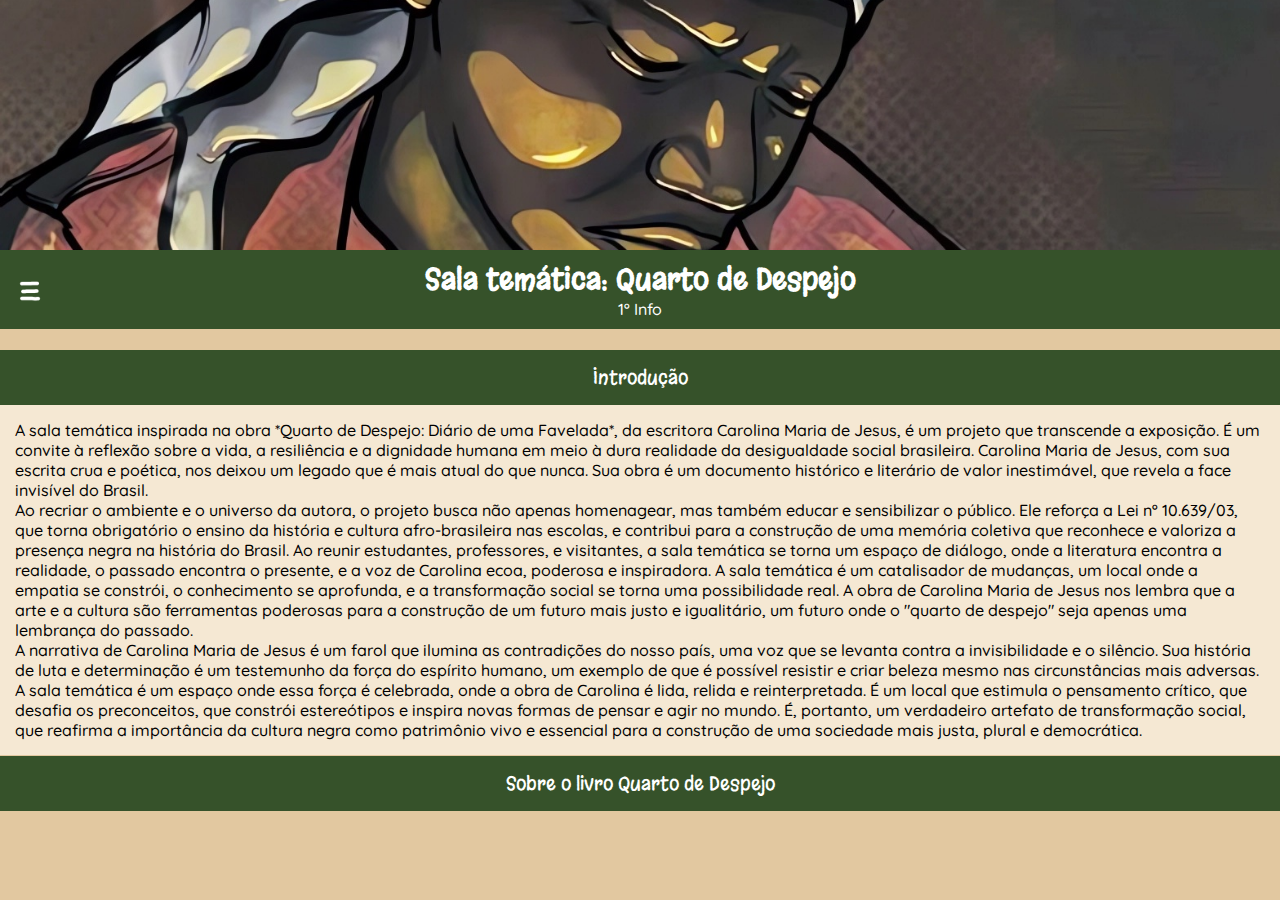
<file: index.html>
<!DOCTYPE html>
<html lang="pt-br">
    <head>
        <meta charset="UTF-8">
        <meta name="viewport" content="width=device-width, initial-scale=1.0">
        <title>Quarto de Despejo | 1º Info</title>
        <link rel="shortcut icon" href="images/favicon.ico" type="image/x-icon">
        <link rel="stylesheet" href="style/style.css">
    </head>
    <body>
        <div class="header">
            <img src="images/capa.jpg" id="headerImg" alt="Capa do livro Quarto de Despejo">
            
            <div class="header-content"> 
                
                <button id="menuButton" class="dropbtn" onclick="toggleDropdown()">
                    <img id="menuIcon" src="images/menuBttn.png" alt="Ícone do Menu">
                </button>

                <div id="meuMenuDropdown" class="dropdown-content">
                    <a href="index.html">Página principal</a>
                    <a href="fotos.html">Fotos e vídeos</a>
                    <a href="poemas.html">Poemas</a>
                    <button onclick="toggleDarkMode()" id="darkModeToggle" class="dark-mode-btn"> 🌙 Modo Escuro </button>
                </div>

                <div class="header-text">
                    <h1>Sala temática: Quarto de Despejo</h1>
                    <h4>1º Info</h4>
                </div>
            </div>
        </div>
        
        <div class="paragrafos-container">
            <button onclick="toggleParagraph('intro')" class="toggle-btn">Introdução</button>
            <div id="intro" class="content active">
                <p>
                    A sala temática inspirada na obra *Quarto de Despejo: Diário de uma Favelada*, da escritora Carolina Maria de Jesus, é um projeto que transcende a exposição. É um convite à reflexão sobre a vida, a resiliência e a dignidade humana em meio à dura realidade da desigualdade social brasileira. Carolina Maria de Jesus, com sua escrita crua e poética, nos deixou um legado que é mais atual do que nunca. Sua obra é um documento histórico e literário de valor inestimável, que revela a face invisível do Brasil.
                </p>
                <p>
                    Ao recriar o ambiente e o universo da autora, o projeto busca não apenas homenagear, mas também educar e sensibilizar o público. Ele reforça a Lei nº 10.639/03, que torna obrigatório o ensino da história e cultura afro-brasileira nas escolas, e contribui para a construção de uma memória coletiva que reconhece e valoriza a presença negra na história do Brasil. Ao reunir estudantes, professores, e visitantes, a sala temática se torna um espaço de diálogo, onde a literatura encontra a realidade, o passado encontra o presente, e a voz de Carolina ecoa, poderosa e inspiradora. A sala temática é um catalisador de mudanças, um local onde a empatia se constrói, o conhecimento se aprofunda, e a transformação social se torna uma possibilidade real. A obra de Carolina Maria de Jesus nos lembra que a arte e a cultura são ferramentas poderosas para a construção de um futuro mais justo e igualitário, um futuro onde o "quarto de despejo" seja apenas uma lembrança do passado.
                </p>
                <p>
                    A narrativa de Carolina Maria de Jesus é um farol que ilumina as contradições do nosso país, uma voz que se levanta contra a invisibilidade e o silêncio. Sua história de luta e determinação é um testemunho da força do espírito humano, um exemplo de que é possível resistir e criar beleza mesmo nas circunstâncias mais adversas. A sala temática é um espaço onde essa força é celebrada, onde a obra de Carolina é lida, relida e reinterpretada. É um local que estimula o pensamento crítico, que desafia os preconceitos, que constrói estereótipos e inspira novas formas de pensar e agir no mundo. É, portanto, um verdadeiro artefato de transformação social, que reafirma a importância da cultura negra como patrimônio vivo e essencial para a construção de uma sociedade mais justa, plural e democrática.
                </p>
            </div>

           <!-- <button onclick="toggleParagraph('sala')" class="toggle-btn">Sobre a sala temática</button>
            <div id="sala" class="content">
                <img src="images/sala.jpg" alt="Imagem representando a sala temática" class="content-img">
                Lorem ipsum dolor sit amet consectetur, adipisicing elit. Officiis nostrum facilis repellendus totam, architecto facere molestiae provident libero assumenda tempore ut dolores praesentium eaque mollitia aut vitae nihil! Quaerat, id.
            </div> -->

            <button onclick="toggleParagraph('livro')" class="toggle-btn">Sobre o livro Quarto de Despejo</button>
            <div id="livro" class="content">
                <img src="images/livro.jpg" alt="Capa do livro Quarto de Despejo" class="content-img" style="float: left; margin-right: 20px; width: 20%; border-radius: 10px;">
                <p>Em Canindé, norte de São Paulo, no ano de 1950, acompanhamos a vida de Carolina de Jesus e seus
filhos através de seus diários, os quais apresentam sua realidade, sua rotina e seu trabalho. No final,
todas as suas ações eram apenas algo cru e simples, tentando garantir sua sobrevivência e a dos seus
filhos, mesmo que ela culpasse alguém por ela estar nessa condição, ainda mantinha esperança de
sair da miséria. O livro é, acima de tudo, uma luta pela esperança e sobrevivência.</p>
            </div>
        </div>
        
        <script src="javascript/script.js"></script>
    </body>


</html>
</file>
<file: style/style.css>
@font-face{
    font-family: Margarine;
    src: url(../fonts/Margarine-Regular.ttf);
}
@font-face {
    font-family: Quicksand;
    src: url(../fonts/Quicksand-Medium.ttf);
}

body{
    margin: 0;
    font-family: Quicksand, sans-serif;
    background-color: rgb(226, 200, 160);
}

.header{
    background-color: rgb(54, 82, 42);
    color: white;
    font-family: Margarine, 'Times New Roman';
}

.header h1, .header h4{
    text-align: center;
    margin: 0;
}

.header h1 {
    font-size: 1.8rem;
}
.header h4 {
    font-size: 1rem;
    font-family: Quicksand, sans-serif;
    font-weight: 300;
}

#headerImg{
    width: 100%;
    /* Imagem de capa como um banner de altura fixa */
    height: 250px; 
    object-fit: cover;
    display: block;
}

/* --- ESTILOS DOS BOTÕES "SANFONA" (ACORDEÃO) --- */

.toggle-btn {
    width: 100%;
    padding: 15px;
    border: none;
    background-color: rgb(54, 82, 42);
    color: white;
    font-family: Margarine, sans-serif;
    font-size: 1.2rem;
    cursor: pointer;
    border-top: 1px solid rgb(226, 200, 160);
}

.paragrafos-container {
    padding-top: 20px;
}

/* --- ESTILOS DO MENU SUSPENSO (DROPDOWN) --- */

#menuButton{
    border: none;
    padding: 0.5em;
    display: inline-flex;
    align-items: center;
    justify-content: center;
    font-size: 1rem;
    cursor: pointer;
    border-radius: 50%;
    aspect-ratio: 1 / 1;
    background-color: transparent;
    z-index: 2; /* Garante que o botão esteja acima do dropdown */
}

#menuIcon{
    /* Ícone branco para ser visível no fundo verde */
    filter: brightness(0%) invert(100%);
    width: 1.5rem;
}

.header-content {
    position: relative; 
    display: flex;
    align-items: center;
    padding: 10px;
    gap: 10px;
}

.header-text {
    flex-grow: 1;
    /* Move o H1/H4 para o centro, compensando o botão */
    padding-right: 50px; 
}

.dropdown-content {
    display: none;
    position: absolute;
    background-color: #f1f1f1;
    min-width: 160px;
    box-shadow: 0px 8px 16px 0px rgba(0,0,0,0.2);
    z-index: 1;
    left: 10px;
    top: 60px;  /* Posição abaixo do botão de menu */
    border-radius: 5px;
    overflow: hidden;
}

.dropdown-content a {
    color: black;
    padding: 12px 16px;
    text-decoration: none;
    display: block;
    font-family: Quicksand, sans-serif;
}

.dropdown-content a:hover {
    background-color: #ddd;
}

/* Classe .show é adicionada pelo JavaScript */
.dropdown-content.show {
    display: block;
}

/* --- ESTILOS DO CONTEÚDO "SANFONA" (PARÁGRAFOS) --- */

.paragrafos-container .content {
    max-height: 0; /* Começa fechado */
    overflow: hidden;
    padding: 0 15px; /* Padding horizontal */
    background-color: rgb(245, 232, 211);
    transition: max-height 0.2s ease-out;
}

.paragrafos-container .content p {
    margin: 0;
}

/* Classe .active é adicionada pelo JavaScript */
.paragrafos-container .content.active {
    /* CORREÇÃO: Aumentado para 1500px para caber imagem + texto */
    max-height: 1500px; 
    padding: 15px;
    transition: max-height 0.3s ease-in;
}

/* Estilo para as imagens dentro dos parágrafos */
.content-img {
    max-width: 100%; 
    height: auto;

    /* CORREÇÃO: Limita a altura da imagem para não cortar o texto */
    max-height: 400px;
    object-fit: cover; /* Evita distorção da imagem */

    display: block;  
    margin: 15px auto; 
    border-radius: 8px; 
    box-shadow: 0 4px 8px rgba(0, 0, 0, 0.1); 
}
</file>
